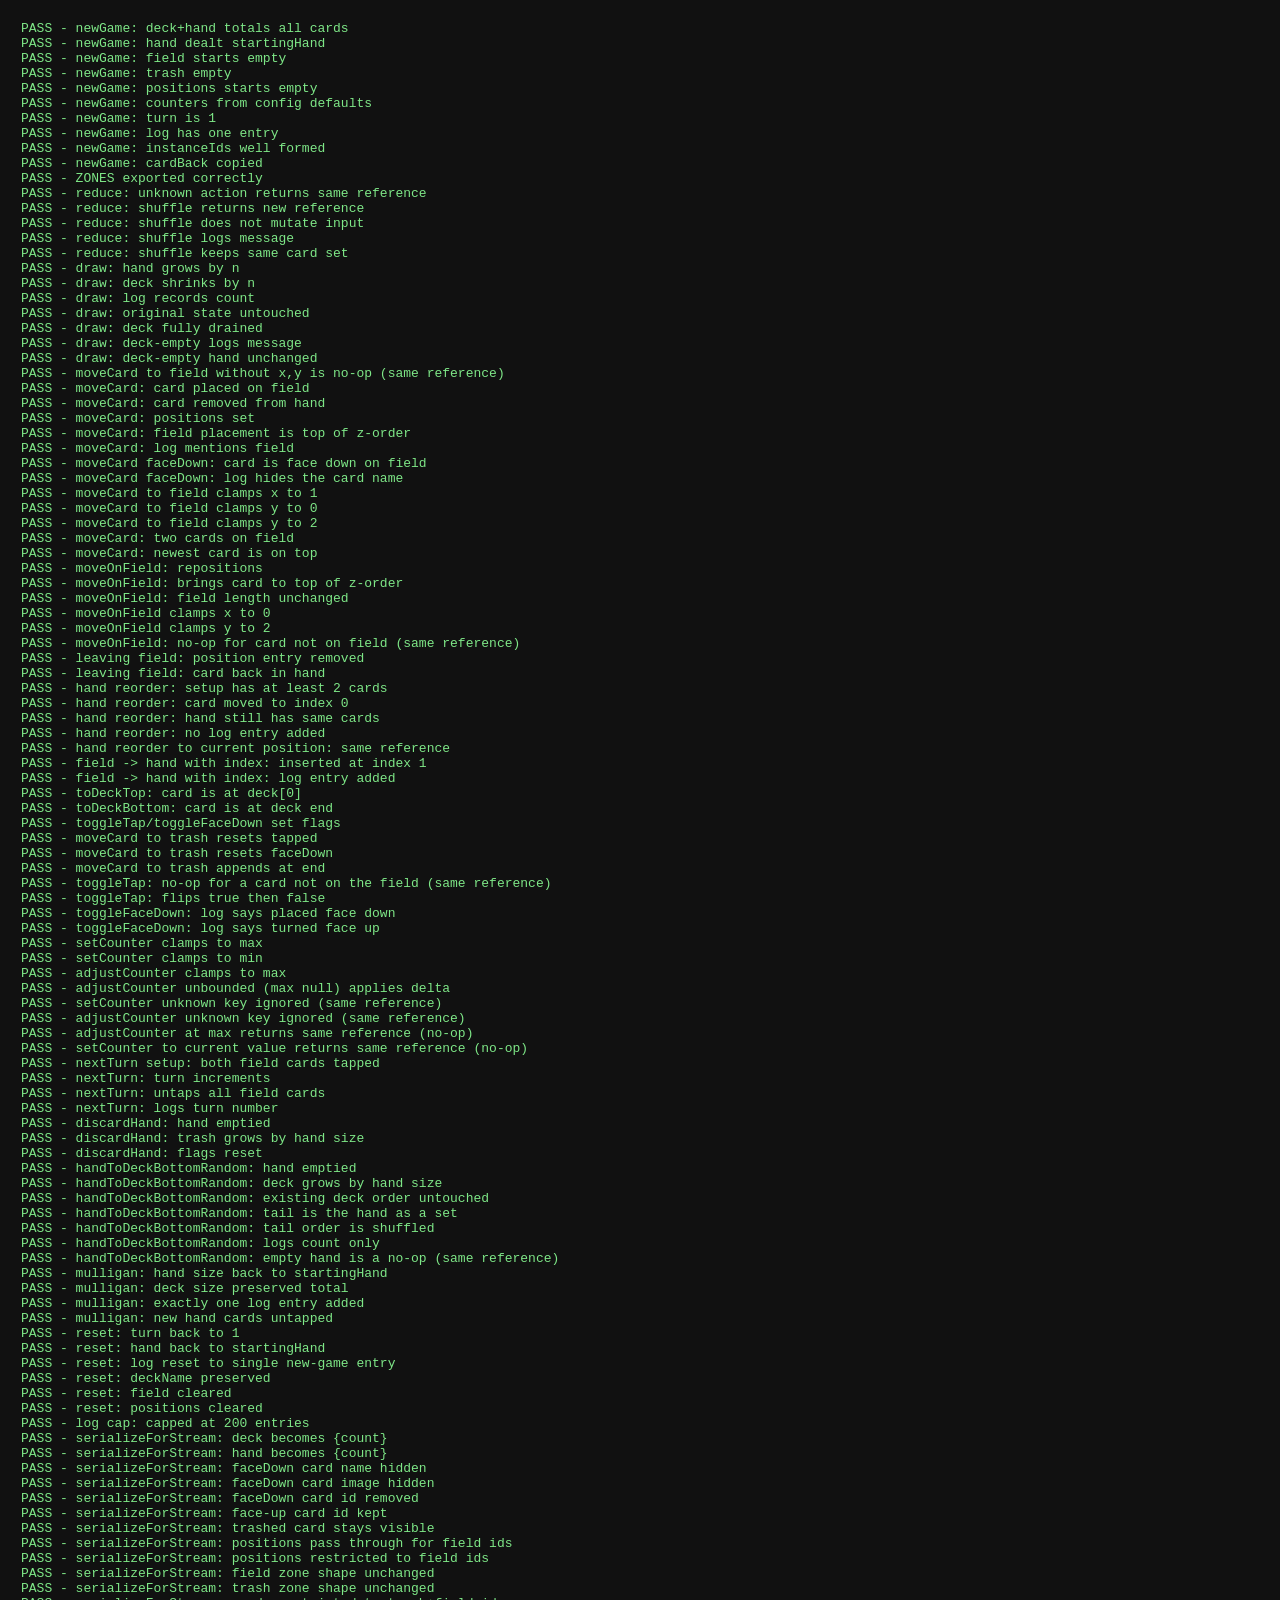
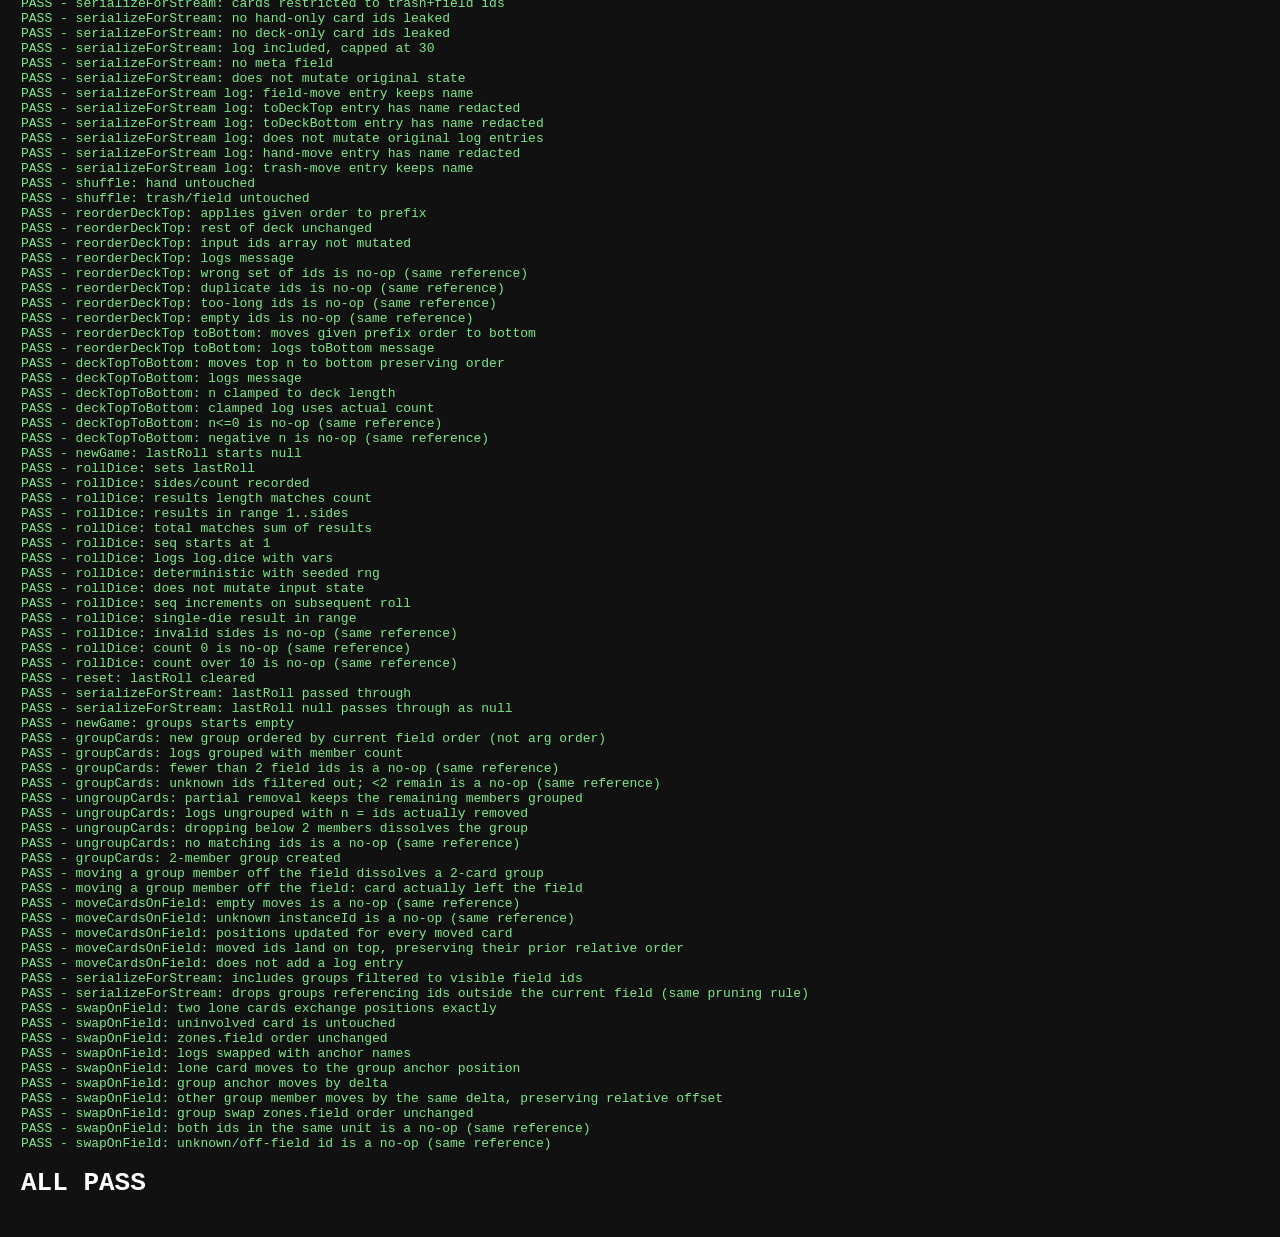
<file: static/test.html>
<!DOCTYPE html>
<html lang="en">
<head>
<meta charset="utf-8">
<title>state.js self-test</title>
<style>
  body { font-family: monospace; background: #111; color: #ddd; padding: 1em; }
  .pass { color: #7ee787; }
  .fail { color: #ff7b72; }
  h1 { color: #fff; }
</style>
</head>
<body>
<div id="output"></div>
<script type="module">
import { newGame, reduce, serializeForStream, ZONES } from './state.js';

const results = [];
function assert(desc, cond) {
  results.push({ desc, pass: !!cond });
}
function deepEqual(a, b) {
  return JSON.stringify(a) === JSON.stringify(b);
}

// Deterministic seeded LCG rng in [0,1).
function makeRng(seed) {
  let s = seed >>> 0;
  return function rng() {
    s = (Math.imul(s, 1664525) + 1013904223) >>> 0;
    return s / 4294967296;
  };
}

const config = {
  counters: [
    { key: 'alpha', label: 'a', default: 0, min: 0, max: null },
    { key: 'omega', label: 'O', default: 2, min: 0, max: 5 },
  ],
  startingHand: 3,
};

const deckJson = {
  name: 'TestDeck',
  cardBack: '/cards/Test/back.png',
  cards: [
    { id: 'a', name: 'Alpha', count: 4, image: '/cards/a.png' },
    { id: 'b', name: 'Beta', count: 3, image: '/cards/b.png' },
    { id: 'c', name: 'Gamma', count: 3, image: '/cards/c.png' },
  ],
};
const TOTAL_CARDS = 10;

// --- newGame ---
const rng0 = makeRng(42);
const s0 = newGame(deckJson, config, rng0);
assert('newGame: deck+hand totals all cards', s0.zones.deck.length + s0.zones.hand.length === TOTAL_CARDS);
assert('newGame: hand dealt startingHand', s0.zones.hand.length === config.startingHand);
assert('newGame: field starts empty', s0.zones.field.length === 0);
assert('newGame: trash empty', s0.zones.trash.length === 0);
assert('newGame: positions starts empty', deepEqual(s0.positions, {}));
assert('newGame: counters from config defaults', s0.counters.alpha === 0 && s0.counters.omega === 2);
assert('newGame: turn is 1', s0.turn === 1);
assert('newGame: log has one entry', deepEqual(s0.log, [{ key: 'log.newGame', vars: { deck: deckJson.name } }]));
assert('newGame: instanceIds well formed', Object.keys(s0.cards).every((k) => /^[abc]#[1-9]\d*$/.test(k)));
assert('newGame: cardBack copied', s0.cardBack === deckJson.cardBack);
assert('ZONES exported correctly', deepEqual([...ZONES].sort(), ['deck', 'field', 'hand', 'trash']));

// --- unknown action ---
const sUnknown = reduce(s0, { type: 'nonsense' });
assert('reduce: unknown action returns same reference', sUnknown === s0);

// --- immutability ---
const s0Snapshot = JSON.parse(JSON.stringify(s0));
const s1 = reduce(s0, { type: 'shuffle', rng: makeRng(7) });
assert('reduce: shuffle returns new reference', s1 !== s0);
assert('reduce: shuffle does not mutate input', deepEqual(s0, s0Snapshot));
assert('reduce: shuffle logs message', s1.log[s1.log.length - 1].key === 'log.shuffled');
assert('reduce: shuffle keeps same card set', deepEqual([...s1.zones.deck].sort(), [...s0.zones.deck].sort()));

// --- draw ---
const s2 = reduce(s0, { type: 'draw', n: 2 });
assert('draw: hand grows by n', s2.zones.hand.length === s0.zones.hand.length + 2);
assert('draw: deck shrinks by n', s2.zones.deck.length === s0.zones.deck.length - 2);
assert('draw: log records count', s2.log[s2.log.length - 1].key === 'log.drew' && s2.log[s2.log.length - 1].vars.n === 2);
assert('draw: original state untouched', s0.zones.hand.length === config.startingHand);

// draw more than available
let sDrain = s0;
while (sDrain.zones.deck.length > 0) {
  sDrain = reduce(sDrain, { type: 'draw', n: 100 });
}
assert('draw: deck fully drained', sDrain.zones.deck.length === 0);
const sEmptyDraw = reduce(sDrain, { type: 'draw', n: 1 });
assert('draw: deck-empty logs message', sEmptyDraw.log[sEmptyDraw.log.length - 1].key === 'log.deckEmpty');
assert('draw: deck-empty hand unchanged', sEmptyDraw.zones.hand.length === sDrain.zones.hand.length);

// --- moveCard: hand -> field requires x,y ---
const handCard1 = s0.zones.hand[0];
const sNoXY = reduce(s0, { type: 'moveCard', instanceId: handCard1, to: 'field' });
assert('moveCard to field without x,y is no-op (same reference)', sNoXY === s0);

const s3 = reduce(s0, { type: 'moveCard', instanceId: handCard1, to: 'field', x: 0.5, y: 0.5 });
assert('moveCard: card placed on field', s3.zones.field.includes(handCard1));
assert('moveCard: card removed from hand', !s3.zones.hand.includes(handCard1));
assert('moveCard: positions set', deepEqual(s3.positions[handCard1], { x: 0.5, y: 0.5 }));
assert('moveCard: field placement is top of z-order', s3.zones.field[s3.zones.field.length - 1] === handCard1);
assert('moveCard: log mentions field', s3.log[s3.log.length - 1].key === 'log.moved' && s3.log[s3.log.length - 1].vars.name === s3.cards[handCard1].name && s3.log[s3.log.length - 1].vars.zone === 'field');

// --- moveCard to field clamps x to 0..1, y to 0..2 (y is a fraction of field WIDTH) ---
const sClamp = reduce(s0, { type: 'moveCard', instanceId: handCard1, to: 'field', x: 1.7, y: -0.3 });
{
  const deckTop = s0.zones.deck[0];
  const sFD = reduce(s0, { type: 'moveCard', instanceId: deckTop, to: 'field', x: 0.2, y: 0.2, faceDown: true });
  assert('moveCard faceDown: card is face down on field', sFD.cards[deckTop].faceDown === true && sFD.zones.field.includes(deckTop));
  const last = sFD.log[sFD.log.length - 1];
  assert('moveCard faceDown: log hides the card name', last.key === 'log.movedFaceDown' && !(last.vars && last.vars.name));
}
assert('moveCard to field clamps x to 1', sClamp.positions[handCard1].x === 1);
assert('moveCard to field clamps y to 0', sClamp.positions[handCard1].y === 0);
const sClampHigh = reduce(s0, { type: 'moveCard', instanceId: handCard1, to: 'field', x: 0.5, y: 2.5 });
assert('moveCard to field clamps y to 2', sClampHigh.positions[handCard1].y === 2);

// --- second card placed on field goes to top of z-order ---
const handCard2 = s0.zones.hand[1];
const s4 = reduce(s3, { type: 'moveCard', instanceId: handCard2, to: 'field', x: 0.2, y: 0.3 });
assert('moveCard: two cards on field', s4.zones.field.length === 2);
assert('moveCard: newest card is on top', s4.zones.field[s4.zones.field.length - 1] === handCard2);

// --- moveOnField: reposition + bring to top ---
const s5 = reduce(s4, { type: 'moveOnField', instanceId: handCard1, x: 0.9, y: 0.1 });
assert('moveOnField: repositions', deepEqual(s5.positions[handCard1], { x: 0.9, y: 0.1 }));
assert('moveOnField: brings card to top of z-order', s5.zones.field[s5.zones.field.length - 1] === handCard1);
assert('moveOnField: field length unchanged', s5.zones.field.length === 2);

// --- moveOnField clamps (y is a fraction of field WIDTH, so its range is 0..2) ---
const s5b = reduce(s4, { type: 'moveOnField', instanceId: handCard1, x: -1, y: 2.5 });
assert('moveOnField clamps x to 0', s5b.positions[handCard1].x === 0);
assert('moveOnField clamps y to 2', s5b.positions[handCard1].y === 2);

// --- moveOnField: no-op if not on field ---
const sOffField = reduce(s0, { type: 'moveOnField', instanceId: handCard1, x: 0.1, y: 0.1 });
assert('moveOnField: no-op for card not on field (same reference)', sOffField === s0);

// --- leaving field removes position entry ---
const s6 = reduce(s4, { type: 'moveCard', instanceId: handCard1, to: 'hand' });
assert('leaving field: position entry removed', !(handCard1 in s6.positions));
assert('leaving field: card back in hand', s6.zones.hand.includes(handCard1));

// --- hand reorder (drag within hand) ---
const handOrder0 = s0.zones.hand;
assert('hand reorder: setup has at least 2 cards', handOrder0.length >= 2);
const reorderTarget = handOrder0[handOrder0.length - 1];
const sHandReorder = reduce(s0, { type: 'moveCard', instanceId: reorderTarget, to: 'hand', index: 0 });
assert('hand reorder: card moved to index 0', sHandReorder.zones.hand[0] === reorderTarget);
assert('hand reorder: hand still has same cards', deepEqual([...sHandReorder.zones.hand].sort(), [...handOrder0].sort()));
assert('hand reorder: no log entry added', sHandReorder.log.length === s0.log.length);

const sSamePos = reduce(s0, { type: 'moveCard', instanceId: handOrder0[0], to: 'hand', index: 0 });
assert('hand reorder to current position: same reference', sSamePos === s0);

// --- cross-zone move to hand with index inserts at that index ---
const sInsert = reduce(s3, { type: 'moveCard', instanceId: handCard1, to: 'hand', index: 1 });
assert('field -> hand with index: inserted at index 1', sInsert.zones.hand[1] === handCard1);
assert('field -> hand with index: log entry added', sInsert.log[sInsert.log.length - 1].key === 'log.moved');

// --- toDeckTop / toDeckBottom ---
const sTop = reduce(s0, { type: 'toDeckTop', instanceId: handCard1 });
assert('toDeckTop: card is at deck[0]', sTop.zones.deck[0] === handCard1);
const sBottom = reduce(s0, { type: 'toDeckBottom', instanceId: handCard1 });
assert('toDeckBottom: card is at deck end', sBottom.zones.deck[sBottom.zones.deck.length - 1] === handCard1);

// --- moving to trash resets tapped/faceDown ---
let sFlagged = reduce(s3, { type: 'toggleTap', instanceId: handCard1 });
sFlagged = reduce(sFlagged, { type: 'toggleFaceDown', instanceId: handCard1 });
assert('toggleTap/toggleFaceDown set flags', sFlagged.cards[handCard1].tapped === true && sFlagged.cards[handCard1].faceDown === true);
const sTrashed = reduce(sFlagged, { type: 'moveCard', instanceId: handCard1, to: 'trash' });
assert('moveCard to trash resets tapped', sTrashed.cards[handCard1].tapped === false);
assert('moveCard to trash resets faceDown', sTrashed.cards[handCard1].faceDown === false);
assert('moveCard to trash appends at end', sTrashed.zones.trash[sTrashed.zones.trash.length - 1] === handCard1);

// --- toggleTap / toggleFaceDown round trip + log wording ---
const sTapOnce = reduce(s3, { type: 'toggleTap', instanceId: handCard1 });
const sTapTwice = reduce(sTapOnce, { type: 'toggleTap', instanceId: handCard1 });
assert('toggleTap: no-op for a card not on the field (same reference)', reduce(s0, { type: 'toggleTap', instanceId: handCard1 }) === s0);
assert('toggleTap: flips true then false', sTapOnce.cards[handCard1].tapped === true && sTapTwice.cards[handCard1].tapped === false);
const sFaceDown = reduce(s0, { type: 'toggleFaceDown', instanceId: handCard1 });
assert('toggleFaceDown: log says placed face down', sFaceDown.log[sFaceDown.log.length - 1].key === 'log.faceDown' && sFaceDown.log[sFaceDown.log.length - 1].vars.name === sFaceDown.cards[handCard1].name);
const sFaceUp = reduce(sFaceDown, { type: 'toggleFaceDown', instanceId: handCard1 });
assert('toggleFaceDown: log says turned face up', sFaceUp.log[sFaceUp.log.length - 1].key === 'log.faceUp' && sFaceUp.log[sFaceUp.log.length - 1].vars.name === sFaceUp.cards[handCard1].name);

// --- setCounter / adjustCounter clamp ---
const sSetHigh = reduce(s0, { type: 'setCounter', key: 'omega', value: 999 });
assert('setCounter clamps to max', sSetHigh.counters.omega === 5);
const sSetLow = reduce(s0, { type: 'setCounter', key: 'omega', value: -999 });
assert('setCounter clamps to min', sSetLow.counters.omega === 0);
const sAdjHigh = reduce(sSetHigh, { type: 'adjustCounter', key: 'omega', delta: 100 });
assert('adjustCounter clamps to max', sAdjHigh.counters.omega === 5);
const sUnboundedAdj = reduce(s0, { type: 'adjustCounter', key: 'alpha', delta: 1000 });
assert('adjustCounter unbounded (max null) applies delta', sUnboundedAdj.counters.alpha === 1000);
const sUnknownKey = reduce(s0, { type: 'setCounter', key: 'zzz', value: 5 });
assert('setCounter unknown key ignored (same reference)', sUnknownKey === s0);
const sUnknownAdjKey = reduce(s0, { type: 'adjustCounter', key: 'zzz', delta: 5 });
assert('adjustCounter unknown key ignored (same reference)', sUnknownAdjKey === s0);

// --- no-op counter actions leave no trace (same reference, no log entry) ---
const sAtMax = reduce(s0, { type: 'setCounter', key: 'omega', value: 5 });
const sAdjustAtMax = reduce(sAtMax, { type: 'adjustCounter', key: 'omega', delta: 100 });
assert('adjustCounter at max returns same reference (no-op)', sAdjustAtMax === sAtMax);
const sSetSameValue = reduce(s0, { type: 'setCounter', key: 'omega', value: s0.counters.omega });
assert('setCounter to current value returns same reference (no-op)', sSetSameValue === s0);

// --- nextTurn: untaps ALL field cards ---
let sTurn = reduce(s0, { type: 'moveCard', instanceId: handCard1, to: 'field', x: 0.4, y: 0.4 });
sTurn = reduce(sTurn, { type: 'moveCard', instanceId: handCard2, to: 'field', x: 0.6, y: 0.6 });
sTurn = reduce(sTurn, { type: 'toggleTap', instanceId: handCard1 });
sTurn = reduce(sTurn, { type: 'toggleTap', instanceId: handCard2 });
assert('nextTurn setup: both field cards tapped', sTurn.cards[handCard1].tapped === true && sTurn.cards[handCard2].tapped === true);
const sNextTurn = reduce(sTurn, { type: 'nextTurn' });
assert('nextTurn: turn increments', sNextTurn.turn === sTurn.turn + 1);
assert('nextTurn: untaps all field cards', sNextTurn.cards[handCard1].tapped === false && sNextTurn.cards[handCard2].tapped === false);
assert('nextTurn: logs turn number', sNextTurn.log[sNextTurn.log.length - 1].key === 'log.turn' && sNextTurn.log[sNextTurn.log.length - 1].vars.n === sNextTurn.turn);

// --- discardHand ---
const sDiscard = reduce(s0, { type: 'discardHand' });
assert('discardHand: hand emptied', sDiscard.zones.hand.length === 0);
assert('discardHand: trash grows by hand size', sDiscard.zones.trash.length === config.startingHand);
assert('discardHand: flags reset', sDiscard.zones.trash.every((id) => sDiscard.cards[id].tapped === false && sDiscard.cards[id].faceDown === false));

// --- handToDeckBottomRandom ---
{
  const seq = [0.9, 0.1, 0.5, 0.3, 0.7, 0.2, 0.8, 0.4];
  let i = 0;
  const rng = () => seq[i++ % seq.length];
  const hand = [...s0.zones.hand];
  const deckBefore = [...s0.zones.deck];
  const sBot = reduce(s0, { type: 'handToDeckBottomRandom', rng });
  assert('handToDeckBottomRandom: hand emptied', sBot.zones.hand.length === 0);
  assert('handToDeckBottomRandom: deck grows by hand size', sBot.zones.deck.length === deckBefore.length + hand.length);
  assert('handToDeckBottomRandom: existing deck order untouched', deckBefore.every((id, k) => sBot.zones.deck[k] === id));
  const tail = sBot.zones.deck.slice(deckBefore.length);
  assert('handToDeckBottomRandom: tail is the hand as a set', [...tail].sort().join() === [...hand].sort().join());
  assert('handToDeckBottomRandom: tail order is shuffled', tail.join() !== hand.join());
  assert('handToDeckBottomRandom: logs count only', sBot.log[sBot.log.length - 1].key === 'log.handToBottomRandom' && sBot.log[sBot.log.length - 1].vars.n === hand.length);
  const sEmpty = reduce(sBot, { type: 'handToDeckBottomRandom', rng });
  assert('handToDeckBottomRandom: empty hand is a no-op (same reference)', sEmpty === sBot);
}

// --- mulligan ---
let sBeforeMull = reduce(s0, { type: 'toggleTap', instanceId: s0.zones.hand[0] });
const sMulligan = reduce(sBeforeMull, { type: 'mulligan', rng: makeRng(99) });
assert('mulligan: hand size back to startingHand', sMulligan.zones.hand.length === config.startingHand);
assert('mulligan: deck size preserved total', sMulligan.zones.deck.length + sMulligan.zones.hand.length === TOTAL_CARDS);
assert('mulligan: exactly one log entry added', sMulligan.log.length === sBeforeMull.log.length + 1);
assert('mulligan: new hand cards untapped', sMulligan.zones.hand.every((id) => sMulligan.cards[id].tapped === false));

// --- reset ---
let sMessy = reduce(s0, { type: 'draw', n: 2 });
sMessy = reduce(sMessy, { type: 'moveCard', instanceId: sMessy.zones.hand[0], to: 'field', x: 0.5, y: 0.5 });
sMessy = reduce(sMessy, { type: 'nextTurn' });
const sReset = reduce(sMessy, { type: 'reset', rng: makeRng(1) });
assert('reset: turn back to 1', sReset.turn === 1);
assert('reset: hand back to startingHand', sReset.zones.hand.length === config.startingHand);
assert('reset: log reset to single new-game entry', deepEqual(sReset.log, [{ key: 'log.newGame', vars: { deck: deckJson.name } }]));
assert('reset: deckName preserved', sReset.deckName === deckJson.name);
assert('reset: field cleared', sReset.zones.field.length === 0);
assert('reset: positions cleared', deepEqual(sReset.positions, {}));

// --- log cap at 200 ---
let sLogCap = s3;
for (let i = 0; i < 250; i++) {
  sLogCap = reduce(sLogCap, { type: 'toggleTap', instanceId: handCard1 });
}
assert('log cap: capped at 200 entries', sLogCap.log.length === 200);

// --- serializeForStream ---
let sStream = reduce(s0, { type: 'moveCard', instanceId: handCard1, to: 'field', x: 0.25, y: 0.75 });
sStream = reduce(sStream, { type: 'toggleFaceDown', instanceId: handCard1 });
const handCard3 = s0.zones.hand[2];
sStream = reduce(sStream, { type: 'moveCard', instanceId: handCard3, to: 'trash' });
const streamCopy = serializeForStream(sStream);
assert('serializeForStream: deck becomes {count}', typeof streamCopy.zones.deck.count === 'number' && streamCopy.zones.deck.count === sStream.zones.deck.length);
assert('serializeForStream: hand becomes {count}', typeof streamCopy.zones.hand.count === 'number' && streamCopy.zones.hand.count === sStream.zones.hand.length);
assert('serializeForStream: faceDown card name hidden', streamCopy.cards[handCard1].name === null);
assert('serializeForStream: faceDown card image hidden', streamCopy.cards[handCard1].image === null);
assert('serializeForStream: faceDown card id removed', !('id' in streamCopy.cards[handCard1]));
assert('serializeForStream: face-up card id kept', 'id' in streamCopy.cards[handCard3]);
assert('serializeForStream: trashed card stays visible', streamCopy.cards[handCard3].name === sStream.cards[handCard3].name);
assert('serializeForStream: positions pass through for field ids', deepEqual(streamCopy.positions[handCard1], sStream.positions[handCard1]));
assert('serializeForStream: positions restricted to field ids', Object.keys(streamCopy.positions).every((id) => sStream.zones.field.includes(id)));
assert('serializeForStream: field zone shape unchanged', deepEqual(streamCopy.zones.field, sStream.zones.field));
assert('serializeForStream: trash zone shape unchanged', deepEqual(streamCopy.zones.trash, sStream.zones.trash));
const allowedStreamIds = new Set([...sStream.zones.trash, ...sStream.zones.field]);
assert('serializeForStream: cards restricted to trash+field ids', Object.keys(streamCopy.cards).every((id) => allowedStreamIds.has(id)));
assert('serializeForStream: no hand-only card ids leaked', sStream.zones.hand.every((id) => !(id in streamCopy.cards)));
assert('serializeForStream: no deck-only card ids leaked', sStream.zones.deck.every((id) => !(id in streamCopy.cards)));
assert('serializeForStream: log included, capped at 30', Array.isArray(streamCopy.log) && streamCopy.log.length === Math.min(sStream.log.length, 30));
assert('serializeForStream: no meta field', !('meta' in streamCopy));
assert('serializeForStream: does not mutate original state', Array.isArray(sStream.zones.hand) && Array.isArray(sStream.zones.deck));

// --- serializeForStream: log redaction ---
let sLogA = reduce(s0, { type: 'moveCard', instanceId: handCard2, to: 'field', x: 0.1, y: 0.1 });
const handCardForDeckTop = sLogA.zones.hand[0];
sLogA = reduce(sLogA, { type: 'toDeckTop', instanceId: handCardForDeckTop });
const handCardForDeckBottom = sLogA.zones.hand[0];
sLogA = reduce(sLogA, { type: 'toDeckBottom', instanceId: handCardForDeckBottom });
const streamLogA = serializeForStream(sLogA);
const fieldMoveEntry = streamLogA.log.find((e) => e.key === 'log.moved' && e.vars && e.vars.zone === 'field');
assert('serializeForStream log: field-move entry keeps name', !!fieldMoveEntry && fieldMoveEntry.vars.name === sLogA.cards[handCard2].name);
const deckTopEntry = streamLogA.log.find((e) => e.key === 'log.toDeckTop');
assert('serializeForStream log: toDeckTop entry has name redacted', !!deckTopEntry && !('name' in deckTopEntry.vars));
const deckBottomEntry = streamLogA.log.find((e) => e.key === 'log.toDeckBottom');
assert('serializeForStream log: toDeckBottom entry has name redacted', !!deckBottomEntry && !('name' in deckBottomEntry.vars));
assert('serializeForStream log: does not mutate original log entries', 'name' in sLogA.log[sLogA.log.length - 1].vars);

let sLogB = reduce(s0, { type: 'moveCard', instanceId: handCard3, to: 'trash' });
sLogB = reduce(sLogB, { type: 'moveCard', instanceId: handCard3, to: 'hand' });
const streamLogB = serializeForStream(sLogB);
const handMoveEntry = streamLogB.log.find((e) => e.key === 'log.moved' && e.vars && e.vars.zone === 'hand');
assert('serializeForStream log: hand-move entry has name redacted', !!handMoveEntry && !('name' in handMoveEntry.vars));
const trashMoveEntry = streamLogB.log.find((e) => e.key === 'log.moved' && e.vars && e.vars.zone === 'trash');
assert('serializeForStream log: trash-move entry keeps name', !!trashMoveEntry && trashMoveEntry.vars.name === sLogB.cards[handCard3].name);

// --- shuffle only affects deck ---
const sShuffleCheck = reduce(s0, { type: 'shuffle', rng: makeRng(3) });
assert('shuffle: hand untouched', deepEqual(sShuffleCheck.zones.hand, s0.zones.hand));
assert('shuffle: trash/field untouched', deepEqual(sShuffleCheck.zones.trash, s0.zones.trash) && deepEqual(sShuffleCheck.zones.field, s0.zones.field));

// --- reorderDeckTop ---
const deckPrefix3 = s0.zones.deck.slice(0, 3);
const permIds = [deckPrefix3[2], deckPrefix3[0], deckPrefix3[1]];
const permIdsCopy = [...permIds];
const sReorder = reduce(s0, { type: 'reorderDeckTop', ids: permIds });
assert('reorderDeckTop: applies given order to prefix', deepEqual(sReorder.zones.deck.slice(0, 3), permIds));
assert('reorderDeckTop: rest of deck unchanged', deepEqual(sReorder.zones.deck.slice(3), s0.zones.deck.slice(3)));
assert('reorderDeckTop: input ids array not mutated', deepEqual(permIds, permIdsCopy));
assert('reorderDeckTop: logs message', sReorder.log[sReorder.log.length - 1].key === 'log.reorderedTop' && sReorder.log[sReorder.log.length - 1].vars.n === 3);

const wrongSetIds = [deckPrefix3[0], deckPrefix3[1], s0.zones.deck[5]];
const sWrongSet = reduce(s0, { type: 'reorderDeckTop', ids: wrongSetIds });
assert('reorderDeckTop: wrong set of ids is no-op (same reference)', sWrongSet === s0);

const dupIds = [deckPrefix3[0], deckPrefix3[0], deckPrefix3[1]];
const sDup = reduce(s0, { type: 'reorderDeckTop', ids: dupIds });
assert('reorderDeckTop: duplicate ids is no-op (same reference)', sDup === s0);

const tooLongIds = [...s0.zones.deck, 'nonexistent#1'];
const sTooLong = reduce(s0, { type: 'reorderDeckTop', ids: tooLongIds });
assert('reorderDeckTop: too-long ids is no-op (same reference)', sTooLong === s0);

const sEmptyReorder = reduce(s0, { type: 'reorderDeckTop', ids: [] });
assert('reorderDeckTop: empty ids is no-op (same reference)', sEmptyReorder === s0);

const permIdsForBottom = [deckPrefix3[2], deckPrefix3[0], deckPrefix3[1]];
const sReorderBottom = reduce(s0, { type: 'reorderDeckTop', ids: permIdsForBottom, toBottom: true });
assert('reorderDeckTop toBottom: moves given prefix order to bottom', deepEqual(sReorderBottom.zones.deck, [...s0.zones.deck.slice(3), ...permIdsForBottom]));
assert('reorderDeckTop toBottom: logs toBottom message', sReorderBottom.log[sReorderBottom.log.length - 1].key === 'log.toBottom' && sReorderBottom.log[sReorderBottom.log.length - 1].vars.n === 3);

// --- deckTopToBottom ---
const deckBeforeBottom = s0.zones.deck.slice();
const sBottom3 = reduce(s0, { type: 'deckTopToBottom', n: 3 });
assert('deckTopToBottom: moves top n to bottom preserving order', deepEqual(sBottom3.zones.deck, [...deckBeforeBottom.slice(3), ...deckBeforeBottom.slice(0, 3)]));
assert('deckTopToBottom: logs message', sBottom3.log[sBottom3.log.length - 1].key === 'log.toBottom' && sBottom3.log[sBottom3.log.length - 1].vars.n === 3);

const bigN = deckBeforeBottom.length + 10;
const sBottomClamped = reduce(s0, { type: 'deckTopToBottom', n: bigN });
assert('deckTopToBottom: n clamped to deck length', deepEqual(sBottomClamped.zones.deck, deckBeforeBottom));
assert('deckTopToBottom: clamped log uses actual count', sBottomClamped.log[sBottomClamped.log.length - 1].key === 'log.toBottom' && sBottomClamped.log[sBottomClamped.log.length - 1].vars.n === deckBeforeBottom.length);

const sBottomZero = reduce(s0, { type: 'deckTopToBottom', n: 0 });
assert('deckTopToBottom: n<=0 is no-op (same reference)', sBottomZero === s0);
const sBottomNeg = reduce(s0, { type: 'deckTopToBottom', n: -5 });
assert('deckTopToBottom: negative n is no-op (same reference)', sBottomNeg === s0);

// --- rollDice ---
assert('newGame: lastRoll starts null', s0.lastRoll === null);

const sRoll1 = reduce(s0, { type: 'rollDice', sides: 6, count: 2, rng: makeRng(5) });
assert('rollDice: sets lastRoll', sRoll1.lastRoll !== null);
assert('rollDice: sides/count recorded', sRoll1.lastRoll.sides === 6 && sRoll1.lastRoll.count === 2);
assert('rollDice: results length matches count', sRoll1.lastRoll.results.length === 2);
assert('rollDice: results in range 1..sides', sRoll1.lastRoll.results.every((r) => r >= 1 && r <= 6));
assert('rollDice: total matches sum of results', sRoll1.lastRoll.total === sRoll1.lastRoll.results.reduce((a, b) => a + b, 0));
assert('rollDice: seq starts at 1', sRoll1.lastRoll.seq === 1);
assert('rollDice: logs log.dice with vars', sRoll1.log[sRoll1.log.length - 1].key === 'log.dice'
  && sRoll1.log[sRoll1.log.length - 1].vars.count === 2
  && sRoll1.log[sRoll1.log.length - 1].vars.sides === 6
  && sRoll1.log[sRoll1.log.length - 1].vars.total === sRoll1.lastRoll.total
  && sRoll1.log[sRoll1.log.length - 1].vars.results === sRoll1.lastRoll.results.join(', '));
assert('rollDice: deterministic with seeded rng', deepEqual(
  reduce(s0, { type: 'rollDice', sides: 6, count: 2, rng: makeRng(5) }).lastRoll.results,
  sRoll1.lastRoll.results,
));
assert('rollDice: does not mutate input state', s0.lastRoll === null);

const sRoll2 = reduce(sRoll1, { type: 'rollDice', sides: 20, count: 1, rng: makeRng(11) });
assert('rollDice: seq increments on subsequent roll', sRoll2.lastRoll.seq === 2);
assert('rollDice: single-die result in range', sRoll2.lastRoll.results[0] >= 1 && sRoll2.lastRoll.results[0] <= 20);

const sRollBadSides = reduce(s0, { type: 'rollDice', sides: 7, count: 1 });
assert('rollDice: invalid sides is no-op (same reference)', sRollBadSides === s0);
const sRollBadCount0 = reduce(s0, { type: 'rollDice', sides: 6, count: 0 });
assert('rollDice: count 0 is no-op (same reference)', sRollBadCount0 === s0);
const sRollBadCount11 = reduce(s0, { type: 'rollDice', sides: 6, count: 11 });
assert('rollDice: count over 10 is no-op (same reference)', sRollBadCount11 === s0);

const sResetAfterRoll = reduce(sRoll1, { type: 'reset', rng: makeRng(1) });
assert('reset: lastRoll cleared', sResetAfterRoll.lastRoll === null);

const streamWithRoll = serializeForStream(sRoll1);
assert('serializeForStream: lastRoll passed through', deepEqual(streamWithRoll.lastRoll, sRoll1.lastRoll));
const streamNoRoll = serializeForStream(s0);
assert('serializeForStream: lastRoll null passes through as null', streamNoRoll.lastRoll === null);

// --- groups ---
assert('newGame: groups starts empty', deepEqual(s0.groups, []));

let sg0 = reduce(s0, { type: 'moveCard', instanceId: handCard2, to: 'field', x: 0.1, y: 0.1 });
sg0 = reduce(sg0, { type: 'moveCard', instanceId: handCard1, to: 'field', x: 0.2, y: 0.2 });
sg0 = reduce(sg0, { type: 'moveCard', instanceId: handCard3, to: 'field', x: 0.3, y: 0.3 });
// sg0.zones.field is now [handCard2, handCard1, handCard3]

const sGrouped = reduce(sg0, { type: 'groupCards', instanceIds: [handCard3, handCard1, handCard2] });
assert('groupCards: new group ordered by current field order (not arg order)', deepEqual(sGrouped.groups, [[handCard2, handCard1, handCard3]]));
assert('groupCards: logs grouped with member count', sGrouped.log[sGrouped.log.length - 1].key === 'log.grouped' && sGrouped.log[sGrouped.log.length - 1].vars.n === 3);

const sGroupNoop = reduce(sg0, { type: 'groupCards', instanceIds: [handCard1] });
assert('groupCards: fewer than 2 field ids is a no-op (same reference)', sGroupNoop === sg0);
const sGroupNoop2 = reduce(sg0, { type: 'groupCards', instanceIds: [handCard1, 'ghost#1'] });
assert('groupCards: unknown ids filtered out; <2 remain is a no-op (same reference)', sGroupNoop2 === sg0);

const sUngroupPartial = reduce(sGrouped, { type: 'ungroupCards', instanceIds: [handCard1] });
assert('ungroupCards: partial removal keeps the remaining members grouped', deepEqual(sUngroupPartial.groups, [[handCard2, handCard3]]));
assert('ungroupCards: logs ungrouped with n = ids actually removed', sUngroupPartial.log[sUngroupPartial.log.length - 1].key === 'log.ungrouped' && sUngroupPartial.log[sUngroupPartial.log.length - 1].vars.n === 1);
const sUngroupAll = reduce(sUngroupPartial, { type: 'ungroupCards', instanceIds: [handCard2] });
assert('ungroupCards: dropping below 2 members dissolves the group', sUngroupAll.groups.length === 0);
const sUngroupNoop = reduce(sGrouped, { type: 'ungroupCards', instanceIds: ['ghost#1'] });
assert('ungroupCards: no matching ids is a no-op (same reference)', sUngroupNoop === sGrouped);

const sPairGroup = reduce(sg0, { type: 'groupCards', instanceIds: [handCard2, handCard3] });
assert('groupCards: 2-member group created', deepEqual(sPairGroup.groups, [[handCard2, handCard3]]));
const sPrunedByMove = reduce(sPairGroup, { type: 'moveCard', instanceId: handCard2, to: 'hand' });
assert('moving a group member off the field dissolves a 2-card group', sPrunedByMove.groups.length === 0);
assert('moving a group member off the field: card actually left the field', !sPrunedByMove.zones.field.includes(handCard2));

const sMoveNoop = reduce(sg0, { type: 'moveCardsOnField', moves: [] });
assert('moveCardsOnField: empty moves is a no-op (same reference)', sMoveNoop === sg0);
const sMoveNoop2 = reduce(sg0, { type: 'moveCardsOnField', moves: [{ instanceId: 'ghost#1', x: 0.1, y: 0.1 }] });
assert('moveCardsOnField: unknown instanceId is a no-op (same reference)', sMoveNoop2 === sg0);

const sMovedGroup = reduce(sg0, {
  type: 'moveCardsOnField',
  moves: [
    { instanceId: handCard3, x: 0.5, y: 0.5 },
    { instanceId: handCard2, x: 0.6, y: 0.6 },
  ],
});
assert('moveCardsOnField: positions updated for every moved card', deepEqual(sMovedGroup.positions[handCard3], { x: 0.5, y: 0.5 }) && deepEqual(sMovedGroup.positions[handCard2], { x: 0.6, y: 0.6 }));
assert('moveCardsOnField: moved ids land on top, preserving their prior relative order', deepEqual(sMovedGroup.zones.field, [handCard1, handCard2, handCard3]));
assert('moveCardsOnField: does not add a log entry', sMovedGroup.log.length === sg0.log.length);

const streamWithGroups = serializeForStream(sPairGroup);
assert('serializeForStream: includes groups filtered to visible field ids', deepEqual(streamWithGroups.groups, [[handCard2, handCard3]]));
const sSyntheticStrayGroup = { ...sPairGroup, groups: [...sPairGroup.groups, [handCard1, 'ghost#1']] };
const streamStray = serializeForStream(sSyntheticStrayGroup);
assert('serializeForStream: drops groups referencing ids outside the current field (same pruning rule)', streamStray.groups.length === 1 && deepEqual(streamStray.groups[0], [handCard2, handCard3]));

// --- swapOnField ---
let sSwapSetup = reduce(s0, { type: 'moveCard', instanceId: handCard1, to: 'field', x: 0.25, y: 0.5 });
sSwapSetup = reduce(sSwapSetup, { type: 'moveCard', instanceId: handCard2, to: 'field', x: 0.75, y: 1 });
sSwapSetup = reduce(sSwapSetup, { type: 'moveCard', instanceId: handCard3, to: 'field', x: 0.5, y: 1.5 });
// sSwapSetup.zones.field is [handCard1, handCard2, handCard3]

const sSwapLone = reduce(sSwapSetup, { type: 'swapOnField', a: handCard1, b: handCard2 });
assert('swapOnField: two lone cards exchange positions exactly', deepEqual(sSwapLone.positions[handCard1], sSwapSetup.positions[handCard2]) && deepEqual(sSwapLone.positions[handCard2], sSwapSetup.positions[handCard1]));
assert('swapOnField: uninvolved card is untouched', deepEqual(sSwapLone.positions[handCard3], sSwapSetup.positions[handCard3]));
assert('swapOnField: zones.field order unchanged', deepEqual(sSwapLone.zones.field, sSwapSetup.zones.field));
assert('swapOnField: logs swapped with anchor names', sSwapLone.log[sSwapLone.log.length - 1].key === 'log.swapped'
  && deepEqual(sSwapLone.log[sSwapLone.log.length - 1].vars, { a: sSwapSetup.cards[handCard1].name, b: sSwapSetup.cards[handCard2].name }));

const sPairGroup2 = reduce(sSwapSetup, { type: 'groupCards', instanceIds: [handCard2, handCard3] });
const sSwapGroup = reduce(sPairGroup2, { type: 'swapOnField', a: handCard1, b: handCard2 });
assert('swapOnField: lone card moves to the group anchor position', deepEqual(sSwapGroup.positions[handCard1], sPairGroup2.positions[handCard2]));
assert('swapOnField: group anchor moves by delta', deepEqual(sSwapGroup.positions[handCard2], { x: 0.25, y: 0.5 }));
assert('swapOnField: other group member moves by the same delta, preserving relative offset', deepEqual(sSwapGroup.positions[handCard3], { x: 0, y: 1 }));
assert('swapOnField: group swap zones.field order unchanged', deepEqual(sSwapGroup.zones.field, sPairGroup2.zones.field));

const sSwapSameUnit = reduce(sPairGroup2, { type: 'swapOnField', a: handCard2, b: handCard3 });
assert('swapOnField: both ids in the same unit is a no-op (same reference)', sSwapSameUnit === sPairGroup2);
const sSwapOffField = reduce(sSwapSetup, { type: 'swapOnField', a: handCard1, b: 'ghost#1' });
assert('swapOnField: unknown/off-field id is a no-op (same reference)', sSwapOffField === sSwapSetup);

// --- render results ---
const out = document.getElementById('output');
for (const r of results) {
  const line = `${r.pass ? 'PASS' : 'FAIL'} - ${r.desc}`;
  const div = document.createElement('div');
  div.className = r.pass ? 'pass' : 'fail';
  div.textContent = line;
  out.appendChild(div);
  console.log(line);
}
const failed = results.filter((r) => !r.pass);
const h1 = document.createElement('h1');
h1.id = 'result';
h1.textContent = failed.length === 0 ? 'ALL PASS' : `${failed.length} FAILED`;
document.body.appendChild(h1);
console.log(h1.textContent);
</script>
</body>
</html>
</file>
